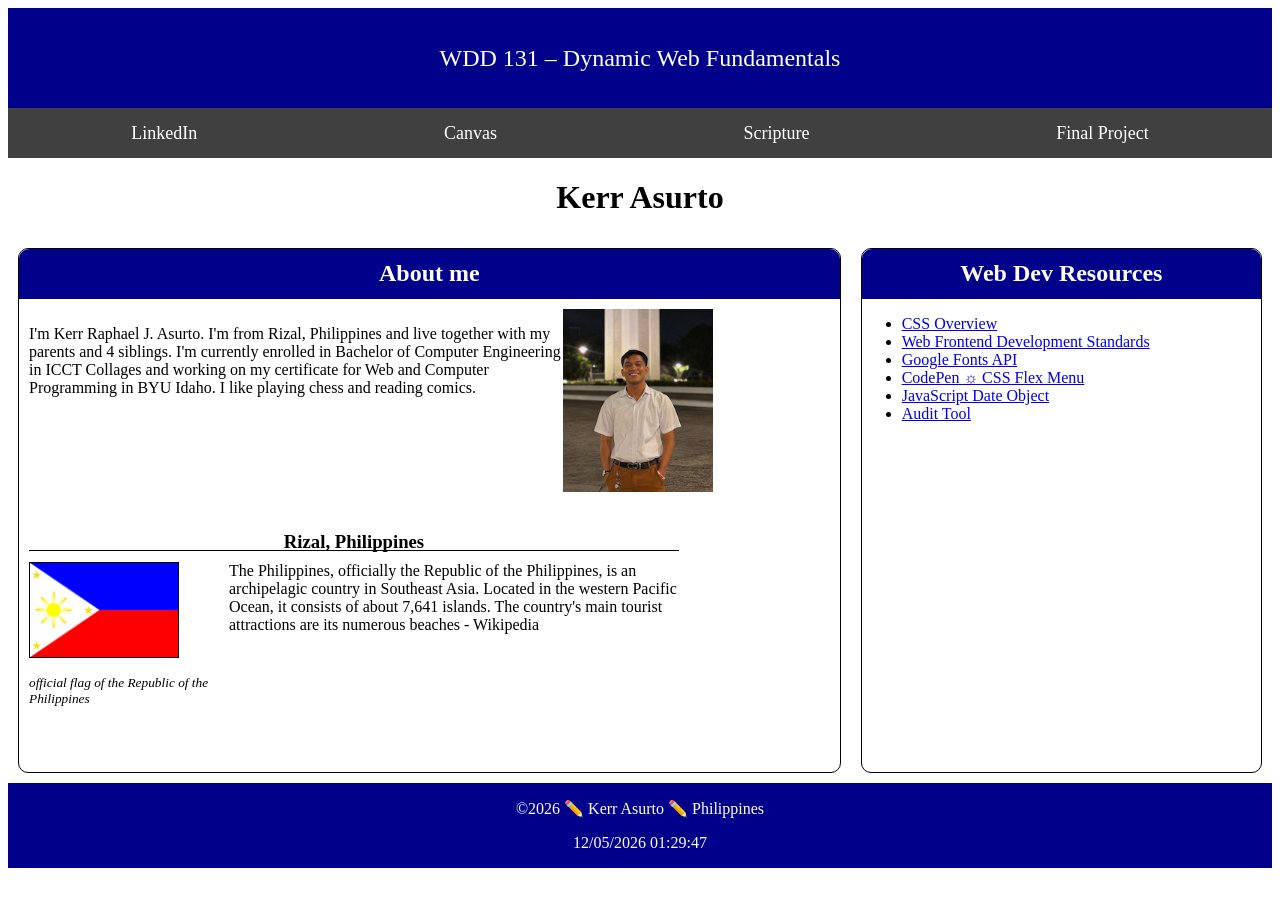
<file: index.html>
<!DOCTYPE html>
<html lang="en">

<head>
    <meta charset="UTF-8">
    <meta name="viewport" content="width=device-width, initial-scale=1.0">
    <meta name="author" content="Kerr Raphael Asurto">
    <meta name="description"
        content="WDD 131 - Dynamic Web Fundamentals - Kerr Raphael J. Asurto - Project for WDD 131">
    <title>WDD 131 - Dynamic Web Fundamentals - Kerr Asurto</title>
    <link rel="stylesheet" href="styles/base.css">
    <link rel="preconnect" href="https://fonts.googleapis.com">
    <link rel="preconnect" href="https://fonts.gstatic.com" crossorigin>
    <link
        href="https://fonts.googleapis.com/css2?family=Redaction+10:wght@400;700&family=Roboto:ital,wght@0,100..900;1,100..900&display=swap"
        rel="stylesheet">
    <script src="scripts/getdates.js" defer></script>

</head>

<body>
    <header>
        <span id="course-title">WDD 131 – Dynamic Web Fundamentals</span>
        <nav class="navigation">
            <a href="https://www.linkedin.com/in/kerr-asurto-579518396/">LinkedIn</a>
            <a href="https://byupw.instructure.com/">Canvas</a>
            <a href="https://www.churchofjesuschrist.org/study/scriptures">Scripture </a>
            <a>Final Project</a>
        </nav>
    </header>
    <main>
        <h1>Kerr Asurto</h1>
        <section class="card one">
            <h2>About me</h2>
            <div class="profile"><img src="images/profile.jpg" alt="kerr-asurto-profile">
                <p>I'm Kerr Raphael J. Asurto. I'm from Rizal, Philippines and live together with my parents and 4
                    siblings. I'm currently enrolled in Bachelor of Computer Engineering in ICCT Collages and working on
                    my certificate for Web and Computer Programming in BYU Idaho. I like playing chess and reading
                    comics.</p>
            </div>

            <div class="home">
                <h3>Rizal, Philippines</h3>
                <img src="images/philippines-flag.jpg" alt="philippines-officail-flag">
                <p>official flag of the Republic of the Philippines</p>
                <article>The Philippines, officially the Republic of the Philippines, is an archipelagic country
                    in
                    Southeast Asia. Located in the western Pacific Ocean, it consists of about 7,641 islands. The
                    country's main tourist attractions are its numerous beaches - Wikipedia</article>
            </div>


        </section>
        <section class="card two">
            <h2>Web Dev Resources</h2>
            <ul>
                <li><a href="https://developer.chrome.com/docs/devtools/css-overview/">CSS Overview</a></li>
                <li><a href="https://byui-cse.github.io/cse-ww-program/student/dev-standards.html">Web Frontend
                        Development Standards</a></li>
                <li><a href="https://fonts.google.com/">Google Fonts API</a></li>
                <li><a href="https://codepen.io/BYU-Idaho/pen/azoRxXX">CodePen ☼ CSS Flex Menu</a></li>
                <li><a href="https://codepen.io/BYU-Idaho/pen/VYZQRma">JavaScript Date Object</a></li>
                <li><a href="https://byui-cse.github.io/wdd-audits/wdd131-w01-homepage.html">Audit Tool</a></li>
            </ul>
        </section>
    </main>
    <footer>
        <p><span id="currentyear"></span> ✏️ Kerr Asurto ✏️ Philippines</p>
        <p id="lastModified"></p>
    </footer>
</body>

</html>
</file>
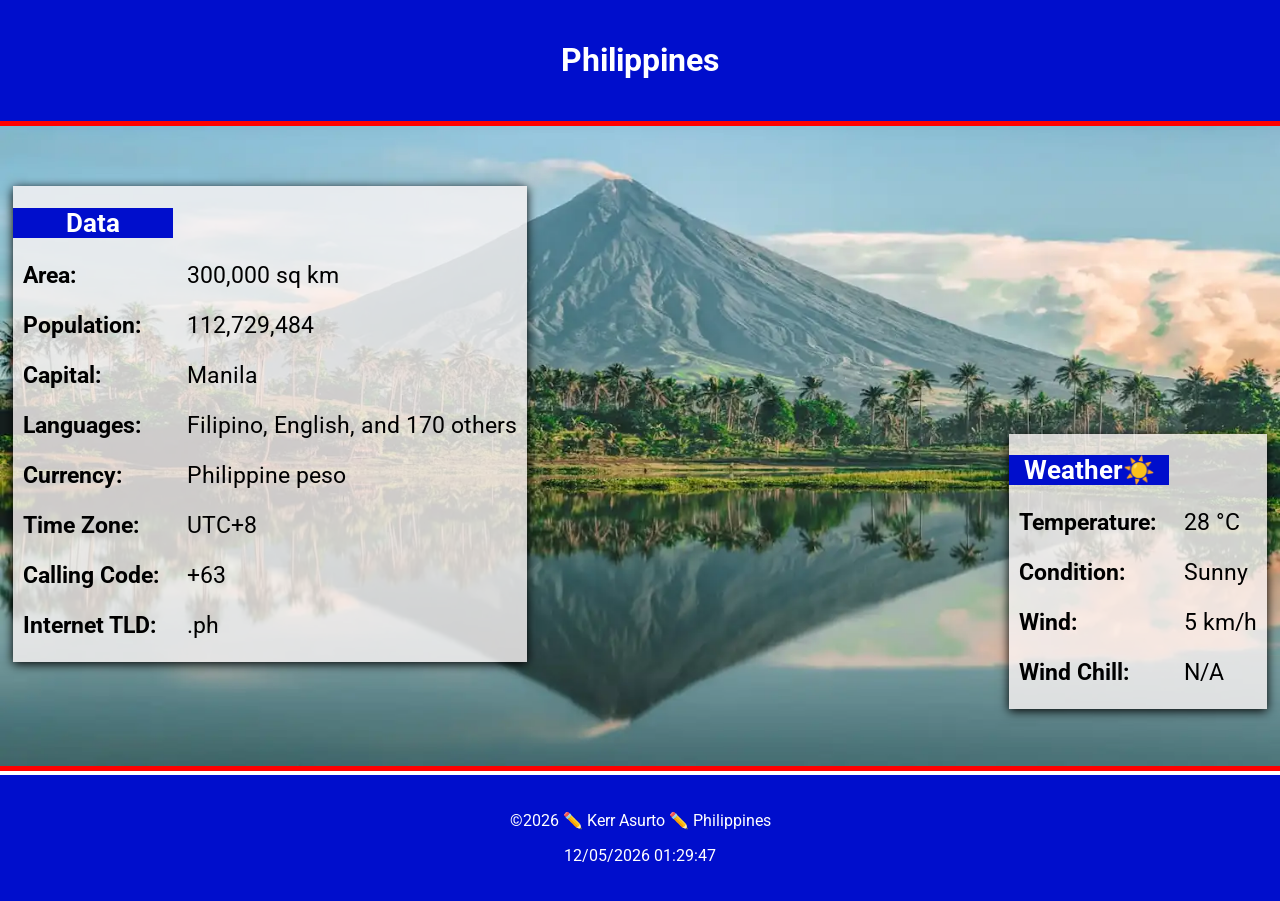
<file: place.html>
<!DOCTYPE html>
<html lang="en">

<head>
    <meta charset="UTF-8">
    <meta name="viewport" content="width=device-width, initial-scale=1.0">
    <meta name="description" content="WDD 131 - Dynamic Web Fundamentals - W03 Assignment: Country Page">
    <meta name="author" content="Kerr Raphael Asurto">
    <title>WDD 131 | Kerr Asurto</title>
    <link rel="preconnect" href="https://fonts.googleapis.com">
    <link rel="preconnect" href="https://fonts.gstatic.com" crossorigin>
    <link href="https://fonts.googleapis.com/css2?family=Roboto:wght@400;700&display=swap" rel="stylesheet">
    <link rel="stylesheet" href="styles/place-large.css" media="(min-width: 640px)">
    <link rel=" stylesheet" href="styles/place.css">
    <script src="scripts/place.js" defer></script>
</head>

<body>
    <header>
        <h1>Philippines</h1>
    </header>
    <main>
        <div class="hero">
            <picture>

                <source srcset="images/mayon-large.webp" media="(min-width:1000px )">
                <source srcset="images/mayon-medium.webp" media="(min-width:640px )">
                <img class="one" src="images/mayon-small.webp" alt="Philippines Mayon Volcano" width="500" height="750"
                    fetchpriority="high">
            </picture>
        </div>
        <section class="data">
            <h2>Data</h2>
            <div class="label">
                <p>Area:</p>
                <p>Population:</p>
                <p>Capital:</p>
                <p>Languages:</p>
                <p>Currency:</p>
                <p>Time Zone:</p>
                <p>Calling Code:</p>
                <p>Internet TLD:</p>

            </div>
            <div class="values">
                <p> 300,000 sq km</p>
                <p> 112,729,484</p>
                <p> Manila</p>
                <p> Filipino, English, and 170 others</p>
                <p> Philippine peso</p>
                <p> UTC+8</p>
                <p> +63</p>
                <p> .ph</p>
            </div>

        </section>
        <section class="weather">
            <h2>Weather</h2>
            <img src="images/weather-sunny.svg" alt="sunny-weather-icon">
            <div class="label">
                <p>Temperature:</p>
                <p>Condition:</p>
                <p>Wind:</p>
                <p>Wind Chill:</p>
            </div>
            <div class="values">
                <p> 28 °C</p>
                <p> Sunny</p>
                <p> 5 km/h</p>
                <p id="windChill"></p>
            </div>




        </section>

    </main>
    <footer>
        <p><span id="currentyear"></span> ✏️ Kerr Asurto ✏️ Philippines</p>
        <p id="lastModified"></p>
    </footer>
</body>

</html>
</file>
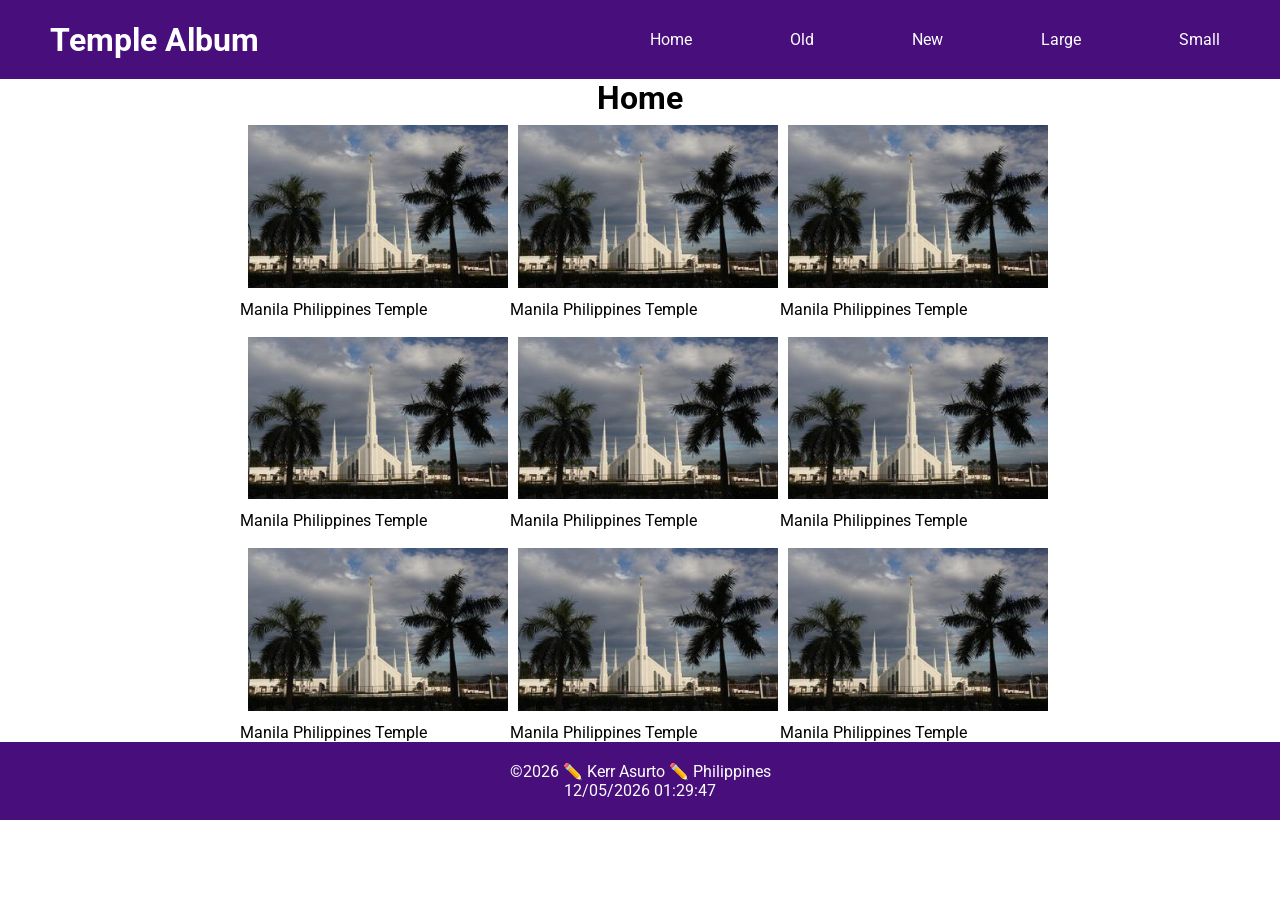
<file: temple.html>
<!DOCTYPE html>
<html lang="en">

<head>
    <meta charset="UTF-8">
    <meta name="viewport" content="width=device-width, initial-scale=1.0">
    <meta name="description"
        content="W02 Assignment: Picture Album, Learn how to apply css design media-query for mobile and web view and java script click functions">
    <meta name="name" content="Kerr Raphael Asurto">
    <title>WDD 131 | W02 Assignment: Picture Album | Kerr Asurto</title>
    <link rel="stylesheet" href="styles/temple.css">
    <link rel="stylesheet" href="styles/temple-large.css">
    <script src="scripts/temple.js" defer></script>
    <link rel="preconnect" href="https://fonts.googleapis.com">
    <link rel="preconnect" href="https://fonts.gstatic.com" crossorigin>
    <link
        href="https://fonts.googleapis.com/css2?family=Redaction+10:wght@400;700&family=Roboto:ital,wght@0,100..900;1,100..900&display=swap"
        rel="stylesheet">
</head>

<body>

    <header>
        <h1>Temple Album</h1>
        <button type="button" id="menu" aria-label="Open Menu"></button>
        <nav class="navigation">
            <a href="">Home</a>
            <a href="">Old</a>
            <a href="">New</a>
            <a href="">Large</a>
            <a href="">Small</a>
        </nav>
    </header>
    <main>
        <h1>Home</h1>
        <div class="images">
            <figure><img src="images/manila-temple.jpg" alt="Manila Philippines Temple">
                <figcaption>Manila Philippines Temple</figcaption>
            </figure>
            <!-- 2 -->
            <figure>
                <img src="images/manila-temple.jpg" alt="Manila Philippines Temple">
                <figcaption>Manila Philippines Temple</figcaption>
            </figure>
            <!-- 3 -->
            <figure>
                <img src="images/manila-temple.jpg" alt="Manila Philippines Temple">
                <figcaption>Manila Philippines Temple</figcaption>
            </figure>
            <!-- 4 -->
            <figure>
                <img src="images/manila-temple.jpg" alt="Manila Philippines Temple">
                <figcaption>Manila Philippines Temple</figcaption>
            </figure>
            <!-- 5 -->
            <figure>
                <img src="images/manila-temple.jpg" alt="Manila Philippines Temple">
                <figcaption>Manila Philippines Temple</figcaption>
            </figure>
            <!-- 6 -->
            <figure>
                <img src="images/manila-temple.jpg" alt="Manila Philippines Temple">
                <figcaption>Manila Philippines Temple</figcaption>
            </figure>
            <!-- 7 -->
            <figure>
                <img src="images/manila-temple.jpg" alt="Manila Philippines Temple">
                <figcaption>Manila Philippines Temple</figcaption>
            </figure>
            <!-- 8 -->
            <figure>
                <img src="images/manila-temple.jpg" alt="Manila Philippines Temple">
                <figcaption>Manila Philippines Temple</figcaption>
            </figure>
            <!-- 9 -->
            <figure>
                <img src="images/manila-temple.jpg" alt="Manila Philippines Temple">
                <figcaption>Manila Philippines Temple</figcaption>
            </figure>
        </div>

    </main>
    <footer>
        <p><span id="currentyear"></span> ✏️ Kerr Asurto ✏️ Philippines</p>
        <p id="lastModified"></p>
    </footer>
</body>

</html>
</file>
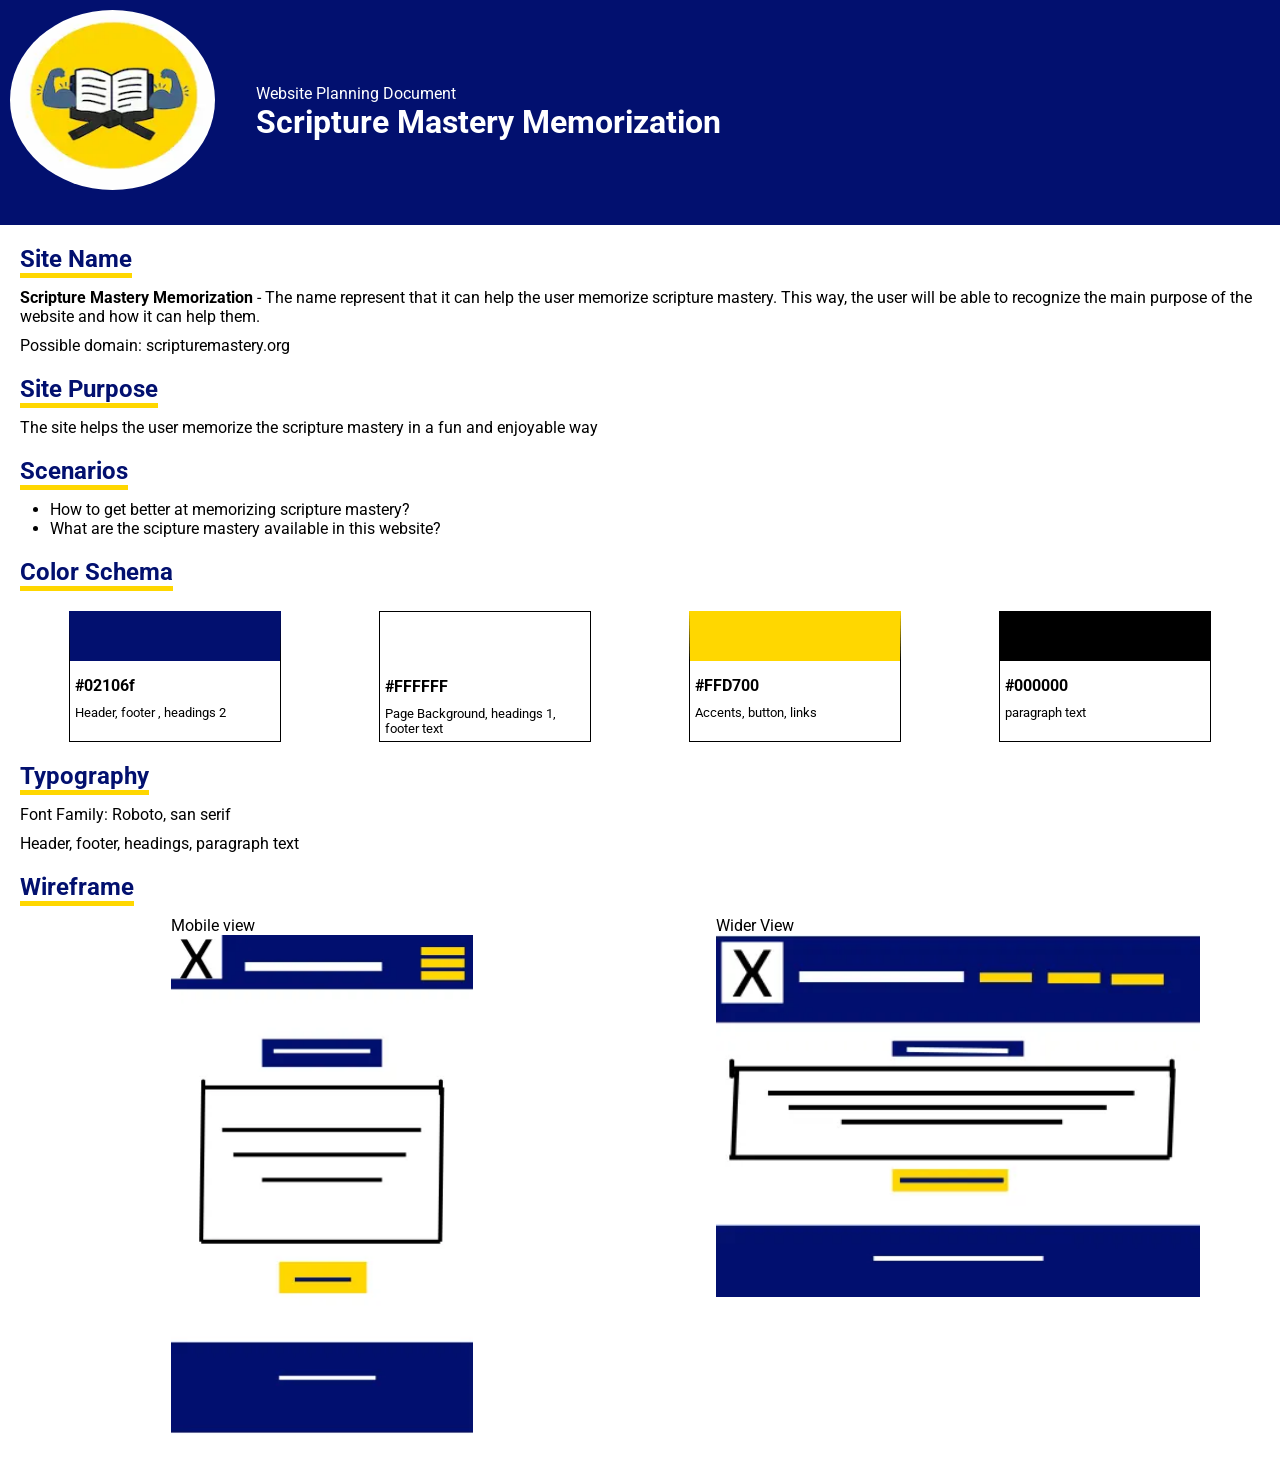
<file: project/siteplan.html>
<!DOCTYPE html>
<html lang="en">

<head>
    <meta charset="UTF-8">
    <meta name="viewport" content="width=device-width, initial-scale=1.0">
    <meta name="description"
        content="W05 Project: Website Planning Document | The website plan serves as a blueprint for designing and developing your project.">
    <meta name="author" content="Kerr Raphael J. Asurto">
    <title>Scripture Mastery Memorization</title>
    <link rel="preconnect" href="https://fonts.googleapis.com">
    <link rel="preconnect" href="https://fonts.gstatic.com" crossorigin>
    <link href="https://fonts.googleapis.com/css2?family=Roboto:wght@400;700&display=swap" rel="stylesheet">
    <link rel="stylesheet" href="styles/siteplan.css">
</head>

<body>
    <header>
        <img src="images/scripture-mastery-logo.webp" alt="Site Logo">
        <div class="head">
            <p>Website Planning Document</p>
            <h1>Scripture Mastery Memorization</h1>
        </div>

    </header>

    <main>
        <section>
            <h2>Site Name</h2>
            <p><strong>Scripture Mastery Memorization</strong> - The name represent that it can help the user memorize
                scripture
                mastery. This way, the
                user
                will be able to recognize the main purpose of the website and how it can help them.</p>
            <p>Possible domain: scripturemastery.org</p>
        </section>
        <section>
            <h2>Site Purpose</h2>
            <p>The site helps the user memorize the scripture mastery in a fun and enjoyable way</p>


        </section>

        <section>
            <h2>Scenarios</h2>
            <ul>
                <li>How to get better at memorizing scripture mastery?</li>
                <li>What are the scipture mastery available in this website?</li>
            </ul>
        </section>

        <section>
            <h2>Color Schema</h2>
            <div class="color">
                <div class="one">

                    <p class="code">#02106f</p>
                    <p class="text">Header, footer , headings 2</p>
                </div>
                <div class="two">

                    <p class="code">#FFFFFF</p>
                    <p class="text">Page Background, headings 1, footer text</p>
                </div>
                <div class="three">

                    <p class="code">#FFD700</p>
                    <p class="text">Accents, button, links</p>
                </div>
                <div class="four">

                    <p class="code">#000000</p>
                    <p class="text">paragraph text</p>
                </div>
            </div>

        </section>
        <section>
            <h2>Typography</h2>
            <p>Font Family: Roboto, san serif
            <p>Header, footer, headings, paragraph text</p>

        </section>

        <section>
            <h2>Wireframe</h2>
            <div class="wireframe">
                <figure class="mobile"><img src="images/wireframe-mobile.webp" alt="Mobile view">
                    <figcaption>Mobile view</figcaption>
                </figure>
                <figure class="wide"><img src="images/wireframe-wide.webp" alt="Wider view">
                    <figcaption>Wider View</figcaption>
                </figure>
            </div>


        </section>

    </main>



</body>

</html>
</file>
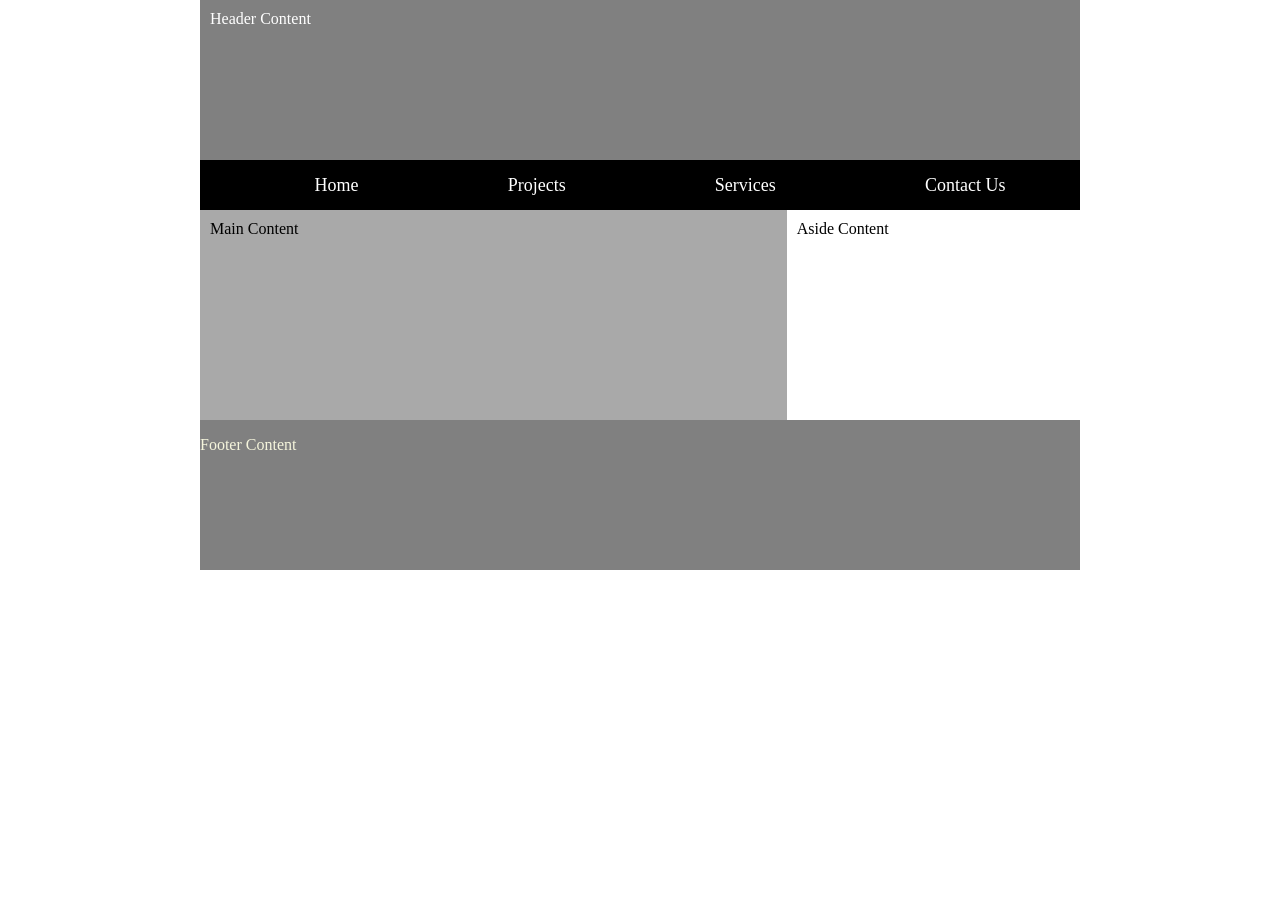
<file: week01/basic-layout.html>
<!DOCTYPE html>
<html lang="en">

<head>
    <meta charset="UTF-8">
    <meta name="viewport" content="width=device-width, initial-scale=1.0">
    <title>WDD 131 | Kerr Asurto</title>
    <link rel="stylesheet" href="styles/layout.css">
</head>

<body>
    <header>
        <p>Header Content</p>
        <nav>
            <ul class="navigation">
                <li><a href="">Home</a></li>
                <li><a href="">Projects</a></li>
                <li><a href="">Services</a></li>
                <li><a href="">Contact Us</a></li>
            </ul>
        </nav>
    </header>
    <main>Main Content</main>
    <aside>Aside Content</aside>
    <footer>
        <p>Footer Content</p>
    </footer>

</body>

</html>
</file>
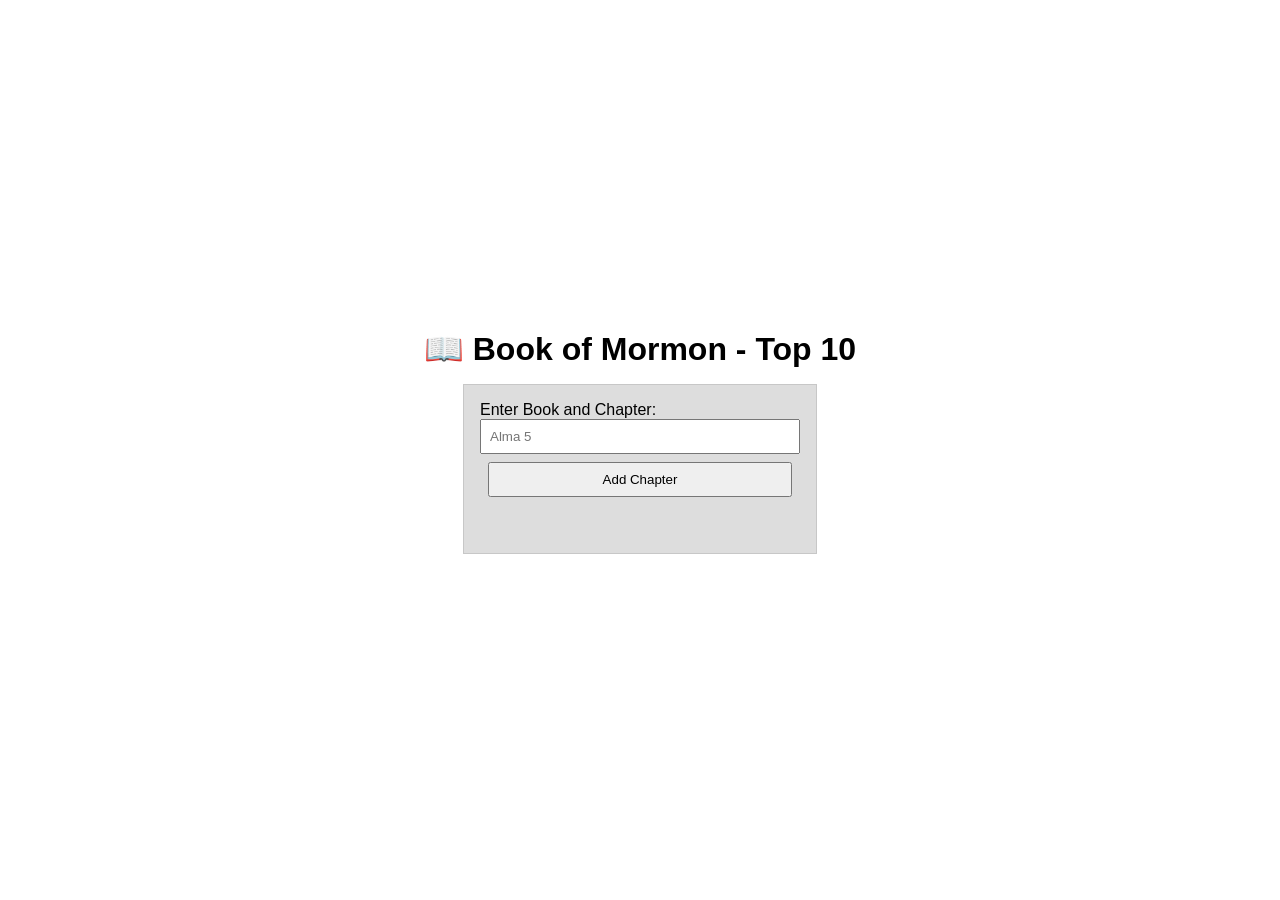
<file: week02/bom.html>
<!DOCTYPE html>
<html lang="en">

<head>
    <meta charset="UTF-8">
    <meta name="viewport" content="width=device-width, initial-scale=1.0">
    <title>W02 Learning Activity: Document Object Model</title>
    <link rel="stylesheet" href="styles/bom.css">
    <script src="scripts/bom.js" defer></script>
</head>

<body>
    <h1>📖 Book of Mormon - Top 10</h1>
    <main>
        <label for="favchap">Enter Book and Chapter: </label>
        <input type="text" id="favchap" placeholder="Alma 5">
        <button type="submit">Add Chapter</button>
        <ul id="list"></ul>
    </main>

</body>

</html>
</file>
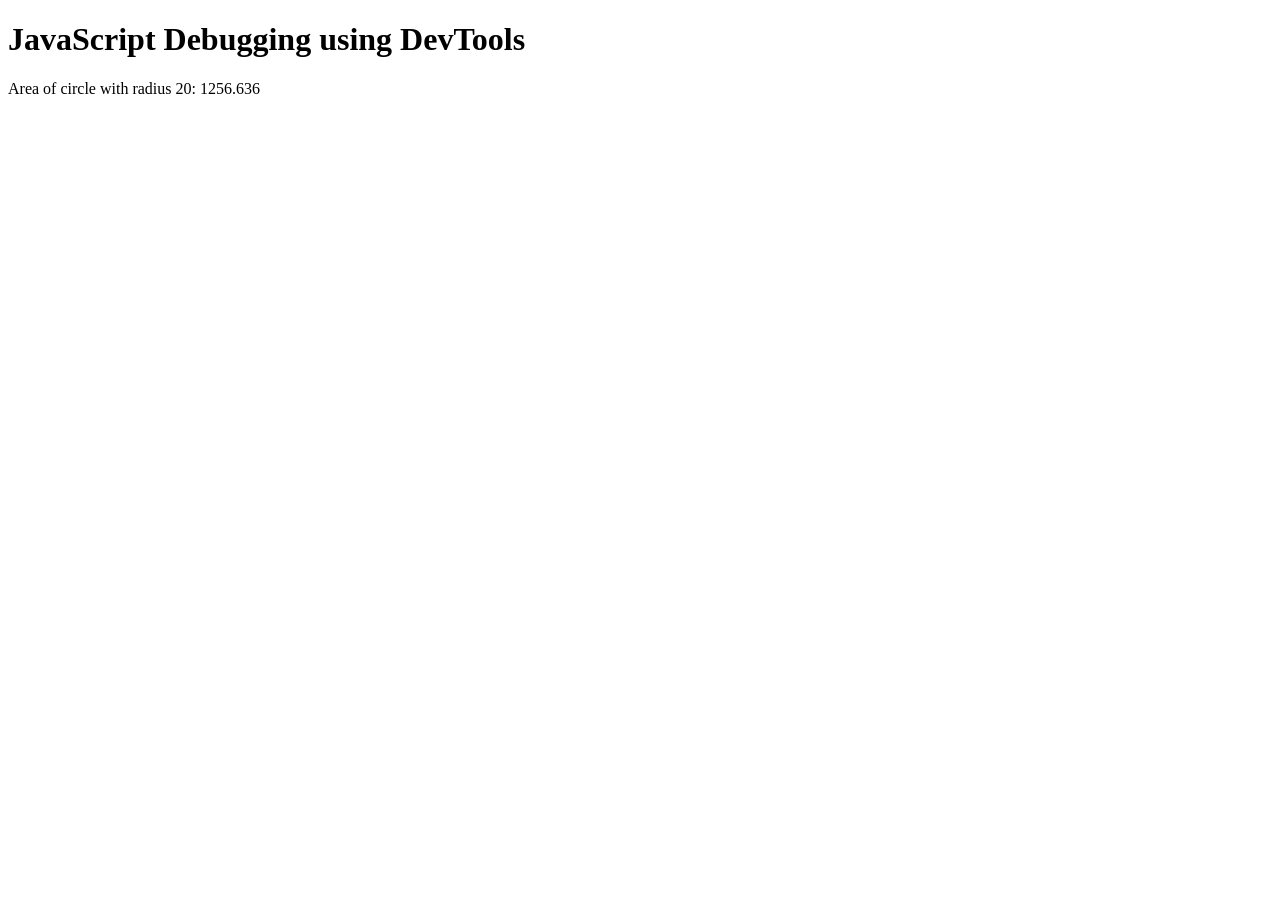
<file: week02/debugging.html>
<!DOCTYPE html>
<html lang="en">

<head>
    <meta charset="UTF-8">
    <meta name="viewport" content="width=device-width, initial-scale=1.0">
    <title>Document</title>
    <script src="scripts/debugging.js" defer></script>
</head>

<body>
    <h1>JavaScript Debugging using DevTools</h1>
    <p>Area of circle with radius <span id="radius"></span>: <span id="area"></span></p>

</body>

</html>
</file>
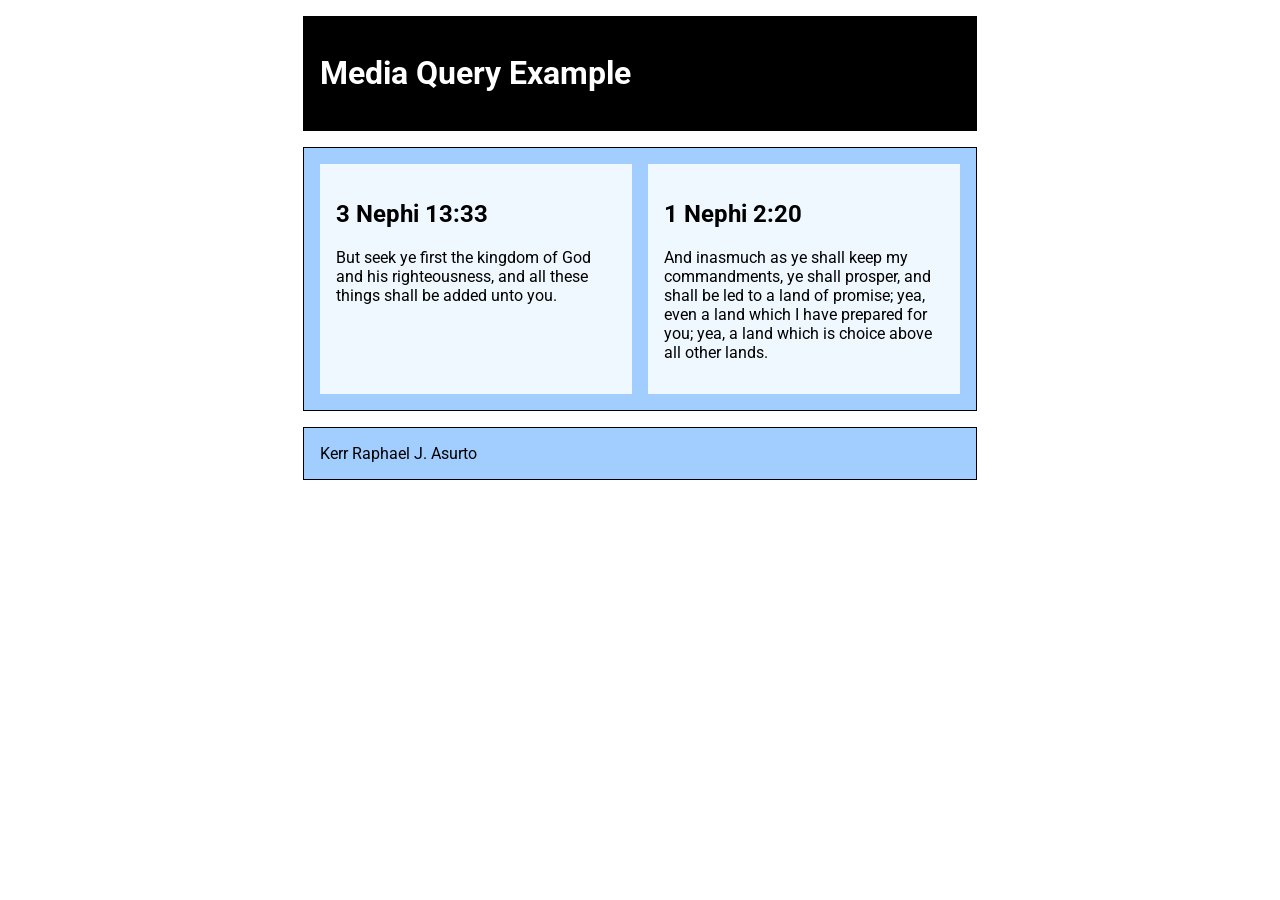
<file: week02/media-query.html>
<!DOCTYPE html>
<html lang="en">

<head>
    <meta charset="UTF-8">
    <meta name="viewport" content="width=device-width, initial-scale=1.0">
    <title>WDD 131 - Media Query Example</title>
    <meta name="description" content="Learning activity for CSS Media Queries">
    <meta name="author" content="Kerr Raphael J. Asurto">
    <link rel="preconnect" href="https://fonts.googleapis.com">
    <link rel="preconnect" href="https://fonts.gstatic.com" crossorigin>
    <link
        href="https://fonts.googleapis.com/css2?family=Redaction+10:wght@400;700&family=Roboto:ital,wght@0,100..900;1,100..900&display=swap"
        rel="stylesheet">
    <link rel="stylesheet" href="styles/media-query.css">
    <link rel="stylesheet" href="styles/media-query-large.css">
</head>

<body>
    <header>
        <h1>Media Query Example</h1>
    </header>
    <main>
        <section>
            <h2>3 Nephi 13:33</h2>
            <p>But seek ye first the kingdom of God and his righteousness, and all these things shall be added unto you.
            </p>
        </section>
        <section>
            <h2>1 Nephi 2:20</h2>
            <p>And inasmuch as ye shall keep my commandments, ye shall prosper, and shall be led to a land of promise;
                yea, even a land which I have prepared for you; yea, a land which is choice above all other lands.</p>
        </section>
    </main>
    <footer>Kerr Raphael J. Asurto</footer>
</body>

</html>
</file>
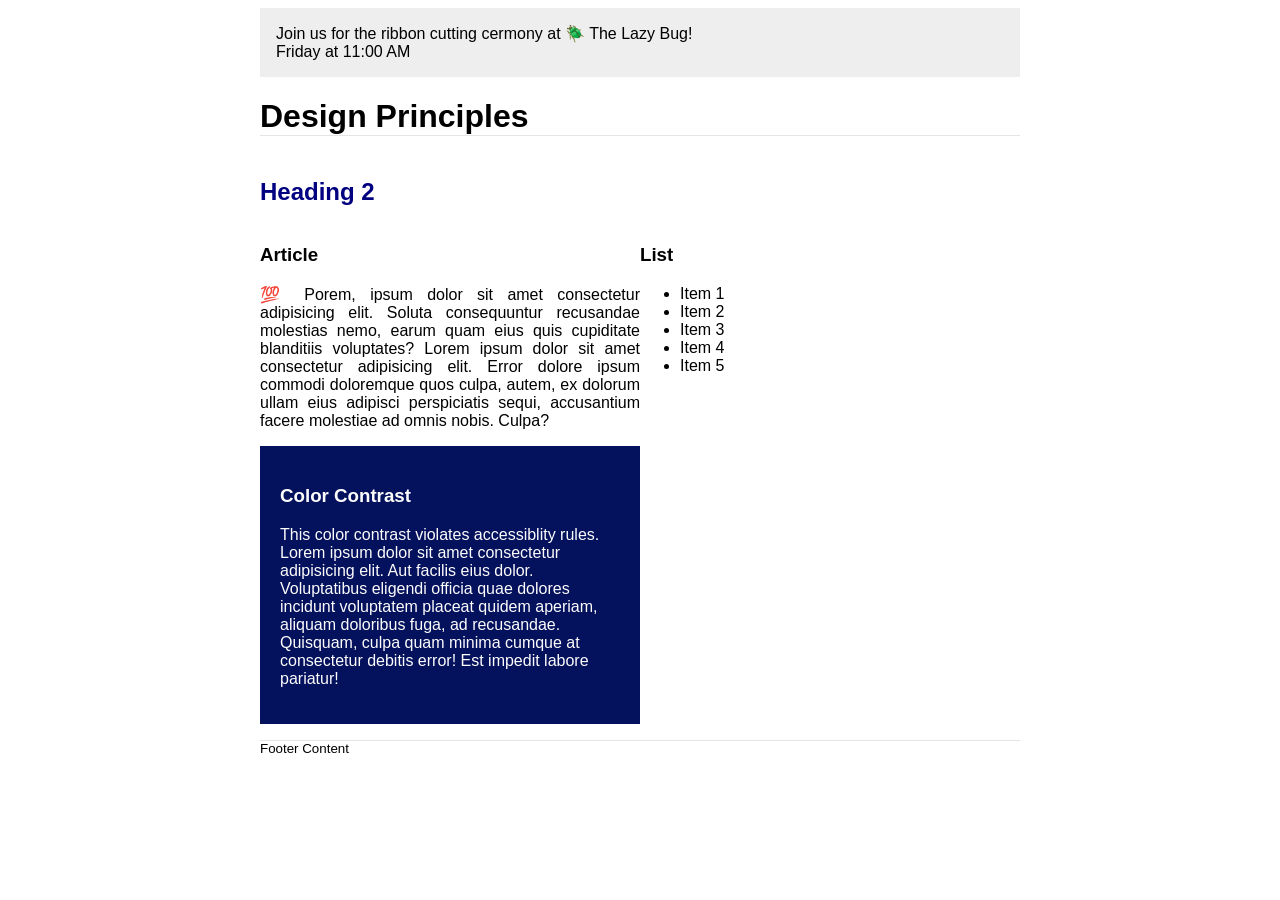
<file: week03/design.html>
<!DOCTYPE html>
<html lang="en">

<head>
    <meta charset="UTF-8">
    <meta name="viewport" content="width=device-width, initial-scale=1.0">
    <title>WDD 131 | Kerr Asurto</title>
    <link rel="stylesheet" href="styles/design.css">
</head>

<body>
    <header>
        <div class="banner">Join us for the ribbon cutting cermony at 🪲 The Lazy
            Bug!<br>Friday at 11:00 AM</div>
        <h1>Design Principles</h1>
    </header>
    <main>
        <h2>Heading 2</h2>
        <section>
            <h3>Article</h3>
            <article>
                <p>💯 Porem, ipsum dolor sit amet consectetur adipisicing elit. Soluta consequuntur recusandae molestias
                    nemo, earum quam eius quis cupiditate blanditiis voluptates? Lorem ipsum dolor sit amet consectetur
                    adipisicing elit. Error dolore ipsum commodi doloremque quos culpa, autem, ex dolorum ullam eius
                    adipisci perspiciatis sequi, accusantium facere molestiae ad omnis nobis. Culpa?</p>
            </article>
        </section>
        <section>
            <h3>List</h3>
            <ul>
                <li>Item 1</li>
                <li>Item 2</li>
                <li>Item 3</li>
                <li>Item 4</li>
                <li>Item 5</li>
            </ul>
        </section>
        <div class="callout">
            <h3>Color Contrast</h3>
            <p>This color contrast violates accessiblity rules. Lorem ipsum dolor sit amet consectetur adipisicing elit.
                Aut facilis eius dolor. Voluptatibus eligendi officia quae dolores incidunt voluptatem placeat quidem
                aperiam, aliquam doloribus fuga, ad recusandae. Quisquam, culpa quam minima cumque at consectetur
                debitis error! Est impedit labore pariatur!</p>
        </div>
    </main>
    <footer>
        Footer Content
    </footer>
</body>

</html>
</file>
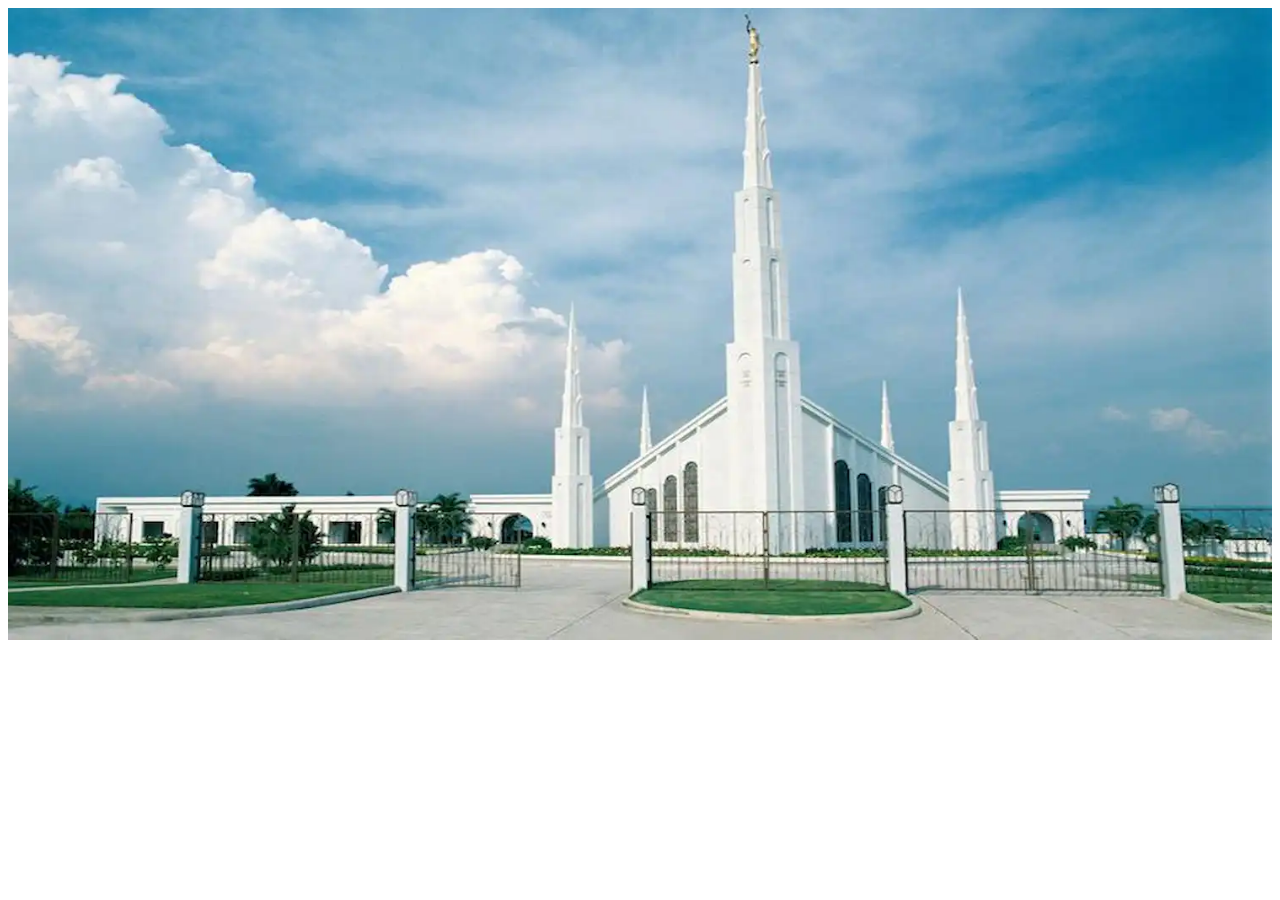
<file: week03/responsive-images.html>
<!DOCTYPE html>
<html lang="en">

<head>
    <meta charset="UTF-8">
    <meta name="viewport" content="width=device-width, initial-scale=1.0">
    <title>Document</title>
    <link rel="stylesheet" href="styles/responsive-images.css">
</head>

<body>
    <main>
        <div class="hero">
            <picture>
                <source srcset="images/hero-large.webp" media="(min-width: 1000px)">
                <source srcset="images/hero-medium.webp" media="(min-width: 500px)">
                <img src="images/hero-small.webp" alt="Manila Philippines Temple" width="500" height="250">
            </picture>
        </div>
    </main>
</body>

</html>
</file>
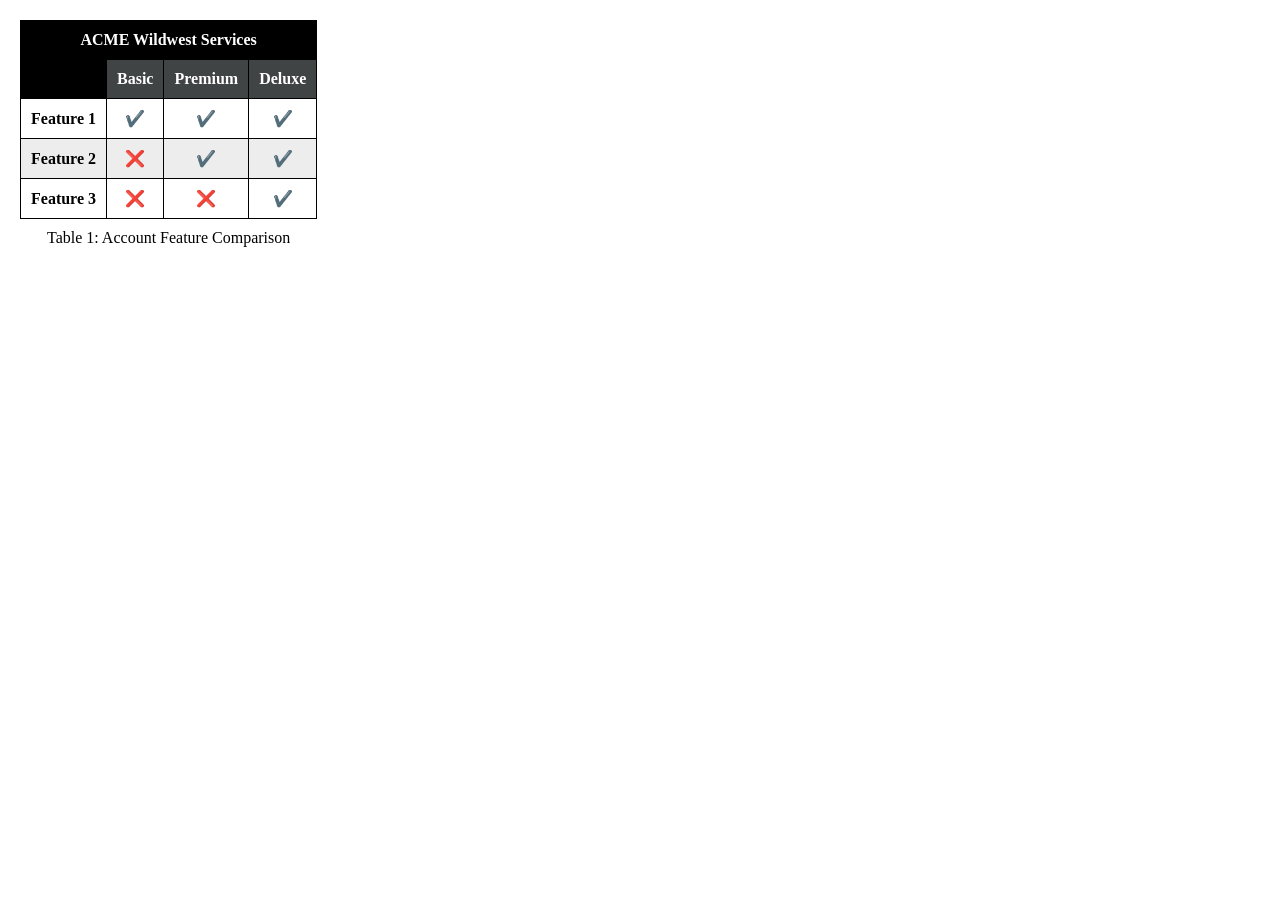
<file: Week04/html-table.html>
<!DOCTYPE html>
<html lang="en">

<head>
    <meta charset="UTF-8">
    <meta name="viewport" content="width=device-width, initial-scale=1.0">
    <title>week 4 lesson activity</title>
    <link rel="stylesheet" href="styles/html-table.css">
</head>

<body>
    <table>
        <caption>Table 1: Account Feature Comparison</caption>
        <thead>
            <tr>
                <th colspan="4" scope="colgroup">ACME Wildwest Services</th>
            </tr>
            <tr>
                <th></th>
                <th scope="col">Basic</th>
                <th scope="col">Premium</th>
                <th scope="col">Deluxe</th>
            </tr>
        </thead>
        <tbody>
            <tr>
                <th scope="rowgroup">Feature 1</th>
                <td>✔️</td>
                <td>✔️</td>
                <td>✔️</td>
            </tr>
            <tr>
                <th scope="rowgroup">Feature 2</th>
                <td>❌</td>
                <td>✔️</td>
                <td>✔️</td>
            </tr>
            <tr>
                <th scope="rowgroup"> Feature 3</th>
                <td>❌</td>
                <td>❌</td>
                <td>✔️</td>
            </tr>
        </tbody>
    </table>
</body>

</html>
</file>
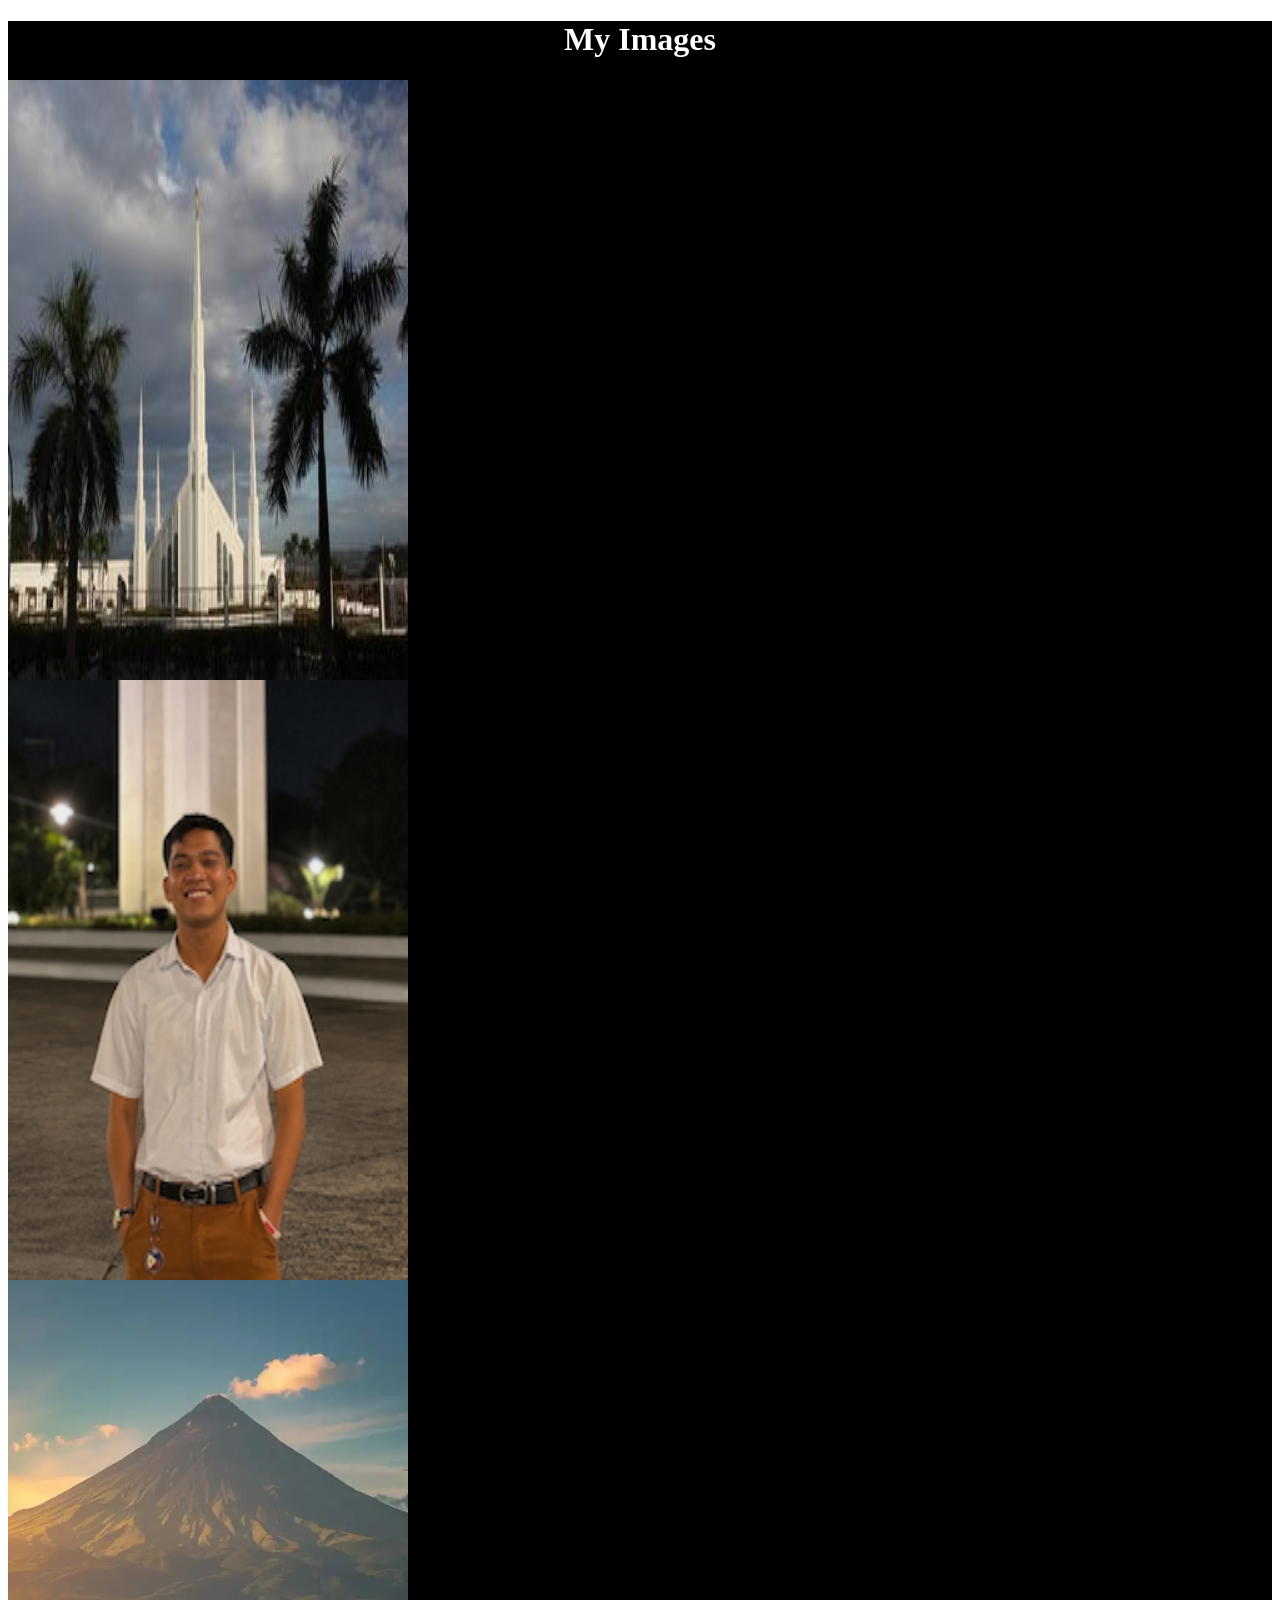
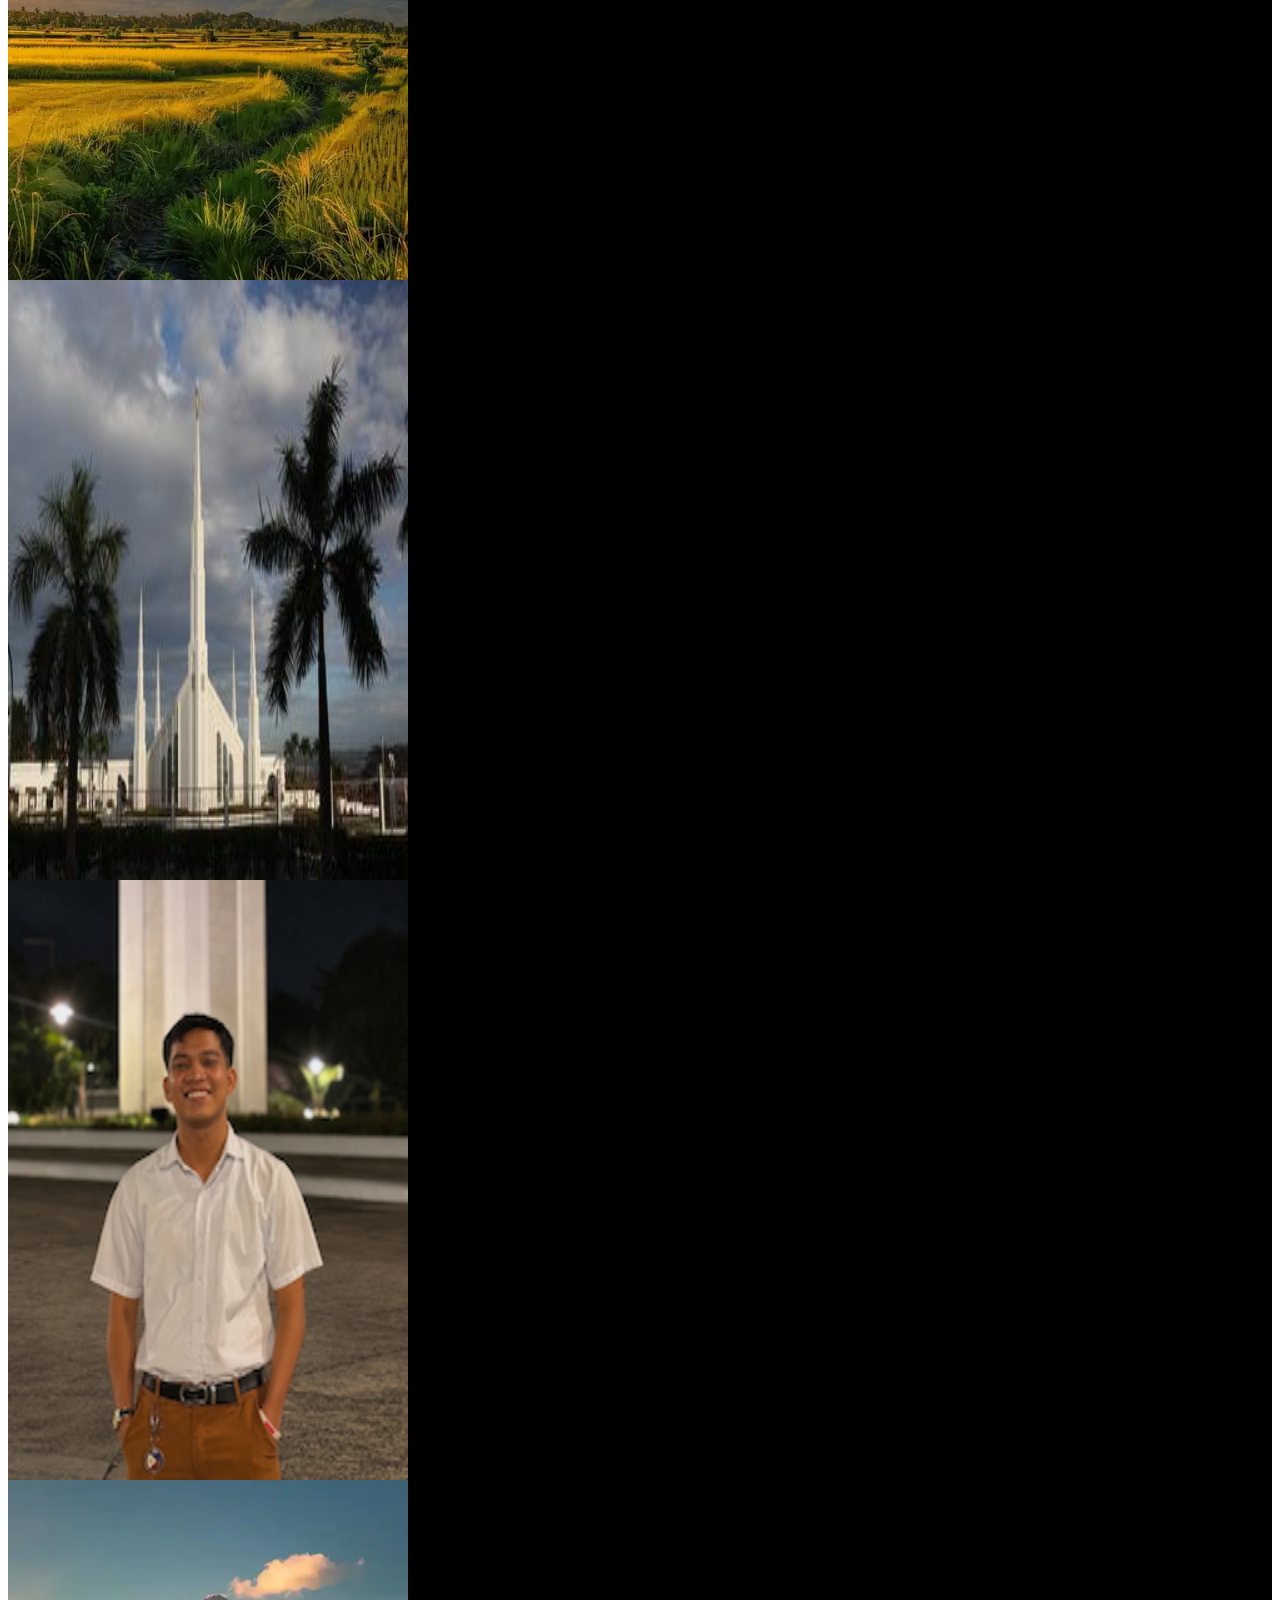
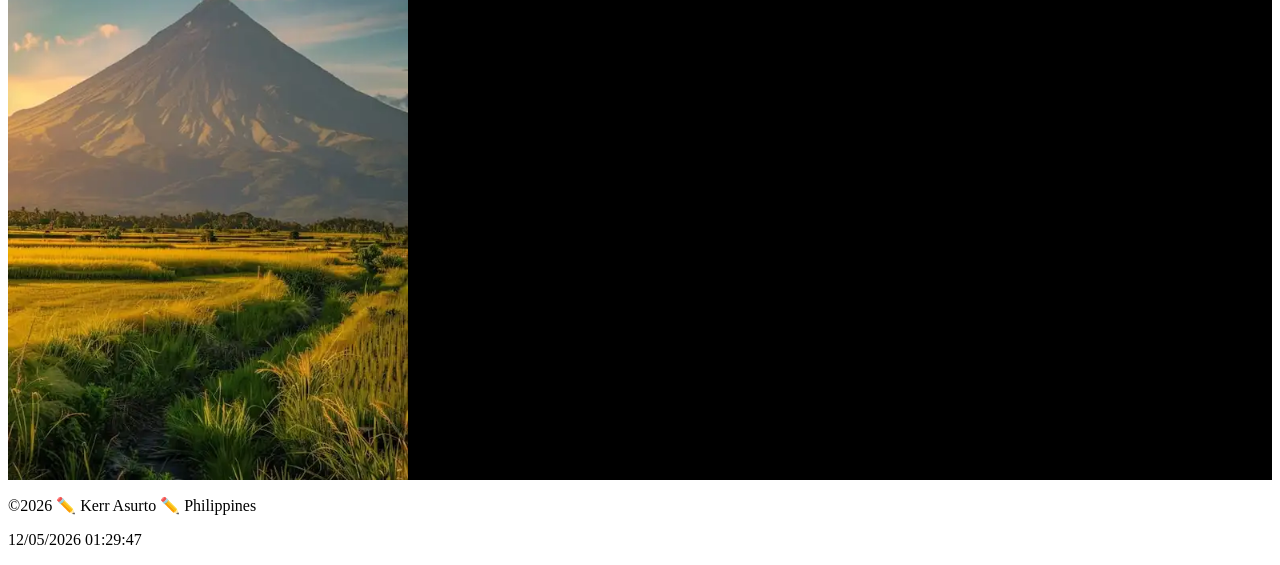
<file: Week04/lazyload.html>
<!DOCTYPE html>
<html lang="en">

<head>
    <meta charset="UTF-8">
    <meta name="viewport" content="width=device-width, initial-scale=1.0">
    <title>W04 Learning Activity: Lazyloading Images | Kerr Asurto</title>
    <link rel="stylesheet" href="styles/lazyload.css">
    <script src="scripts/lazyload.js" defer></script>
</head>

<body>
    <main>
        <h1>My Images</h1>
        <div class="hero">
            <img class="one" src="../images/manila-temple.jpg" alt="Manila Philippines Temple" width="400" height="600"
                loading="lazy">
            <img class="two" src="../images/profile.jpg" alt="Kerr Asurto profile" width="400" height="600"
                loading="lazy">
            <img class="three" src="../images/mayon-small.webp" alt="Mayon Volcano" width="400" height="600"
                loading="lazy">
            <img class="four" src="../images/manila-temple.jpg" alt="Manila Philippines Temple" width="400" height="600"
                loading="lazy">
            <img class="five" src="../images/profile.jpg" alt="Kerr Asurto profile" width="400" height="600"
                loading="lazy">
            <img class="six" src="../images/mayon-small.webp" alt="Mayon Volcano" width="400" height="600"
                loading="lazy">
        </div>
    </main>
    <footer>
        <p><span id="currentyear"></span> ✏️ Kerr Asurto ✏️ Philippines</p>
        <p id="lastModified"></p>
    </footer>
</body>

</html>
</file>
<file: styles/base.css>
* {
    font-family: "Redaction 10", serif;
    box-sizing: border-box;

}

header {
    text-align: center;

}

header span {
    display: block;
    background-color: darkblue;
    color: white;
    height: 100px;
    font-size: x-large;
    align-content: center;

}

.navigation {
    display: flex;
    flex-direction: row;
    justify-content: space-around;
    background-color: rgb(65, 64, 64);
    height: 50px;


}

.navigation a:hover {
    background-color: lightgrey;
}

.navigation a {
    text-decoration: none;
    color: white;
    align-content: center;
    font-size: large;

}

main {
    display: grid;
    grid-template-columns: 1fr 1fr 1fr;
    grid-template-rows: 1fr;
}

.card {
    border: 1px solid black;
    margin: 10px;
    border-radius: 10px;
}

.card h2 {
    background-color: darkblue;
    color: white;
    text-align: center;
    margin: 0;
    border-top-right-radius: 10px;
    border-top-left-radius: 10px;
    align-content: center;
    height: 50px;
}


.one {
    grid-column: 1/3;
}

.two {
    grid-column: 3/4;
}



main h1 {
    justify-self: center;
    grid-column: 1/4;
}

footer {
    display: block;
    background-color: darkblue;
    color: white;
    text-align: center;
    align-content: center;
    height: auto;
}



.profile {
    display: grid;
    grid-template-columns: 1fr 1fr 1fr;
    grid-template-rows: 1fr;
    padding: 10px;
}

.profile img {
    grid-column: 3/3;
    grid-row: 1/2;
    width: 150px;
    height: auto;
}

.profile p {
    grid-column: 1/3;
    grid-row: 1/2;
    margin-right: 1px;
}

.home {
    display: grid;
    grid-template-columns: 200px 450px;
    grid-template-rows: 50px 100px 50px;
    margin-bottom: 50px;
    padding: 10px;
}

.home h3 {
    grid-column: 1/3;
    grid-row: 1/1;
    border-bottom: 1px solid black;
    height: 20px;
    text-align: center;
}

.home p {
    grid-column: 1/2;
    grid-row: 3/3;
    font-size: smaller;
    font-style: italic;
}

.home img {
    width: 150px;
    grid-column: 1/2;
    border: .5px solid black;
}

.home article {
    grid-column: 2/3;
    grid-row: 2/4;

}
</file>
<file: styles/place-large.css>
@media screen and (min-width:640px) {

    :root {
        --bg-color-primary: rgb(0, 14, 204);
        --bg-color-secondary: yellow;
        --bg-color-tertiary: rgb(255, 0, 0);
        --text-color-primary: white;
        --text-color-secondary: black;
        --h2-font-size: 2vw;
        --p-font-size: 1.8vw;
    }

    main {
        position: relative;
    }

    .data {
        background-color: rgb(252, 245, 245, .8);
        position: absolute;
        top: 10%;
        left: 1%;
        width: auto;


    }

    .data h2,
    .weather h2 {
        background-color: var(--bg-color-primary);
        color: var(--text-color-primary);
        width: 10rem;
        margin-bottom: 0;
        font-size: var(--h2-font-size);


    }


    .label p,
    .values p {
        width: max-content;
        padding: 0 10px;
        font-size: var(--p-font-size);


    }

    .label p {
        color: rgb(0, 0, 0);
        justify-self: right;
    }

    .values p {
        color: rgb(0, 0, 0);
        justify-self: left;
    }


    .weather {
        background-color: rgb(252, 245, 245, .8);
        position: absolute;
        width: max-content;
        bottom: 10%;
        right: 1%;

    }


    .weather h2::after {
        content: '☀️';

    }

    .weather img {
        display: none;
    }

    .data,
    .weather {
        display: grid;
        grid-template-columns: 1fr 1fr;
        width: min-content;
        box-shadow: 0px 2px 10px;

    }


}
</file>
<file: styles/place.css>
* {
    font-family: 'Roboto', sans-serif;
}

:root {
    --bg-color-primary: rgb(0, 14, 204);
    --bg-color-secondary: yellow;
    --bg-color-tertiary: rgb(255, 0, 0);
    --text-color-primary: white;
    --text-color-secondary: black;
}

body {
    margin: 0;
}

.hero img {
    width: 100%;
    height: auto;
    border-bottom: 5px solid var(--bg-color-tertiary);
    border-top: 5px solid var(--bg-color-tertiary);

}

h2 {
    text-align: center;
    align-content: center;
}


header,
footer {
    display: block;
    background-color: var(--bg-color-primary);
    color: white;
    text-align: center;
    align-content: center;
    height: auto;
    padding: 20px 0;

}

section {
    display: flex;
    flex-direction: column;
}

section img {

    background-color: rgb(255, 255, 255);
    width: 5em;
    height: auto;
    margin: 0 auto;


}

section p {
    text-align: center;
}


.data,
.weather {
    display: grid;
    grid-template-columns: 1fr 1fr;
    row-gap: .1em;
    column-gap: .5em;
    margin: 0 auto;
    padding: 0;
}

.data h2,
.weather h2,
.weather img {
    grid-column: 1/3;
}

.label p {
    grid-column: 1/1;
    text-align: right;
    font-weight: bold;
}

.values p {
    grid-column: 2/2;
    text-align: left;
}
</file>
<file: styles/temple.css>
* {
    box-sizing: border-box;
    margin: 0;
    padding: 0;
}

:root {
    --background-color: rgb(71, 14, 124);
}

body {
    font-family: 'Roboto', sans-serif;
}

header {
    background-color: var(--background-color);
    padding: 20px 50px;
    align-items: center;
    height: auto;
}

header h1 {
    color: white;
}

#menu {
    font-size: 1.5rem;
    border: 0;
    background: none;
    color: white;
    position: absolute;
    top: 1rem;
    right: 1rem;
}

#menu::before {
    content: "☰";
}

#menu.open::before {
    content: "❌";
}


nav {
    display: flex;
    flex-direction: column;
    justify-content: space-around;


}

nav a {
    display: none;
    text-decoration: none;
    color: white;
    padding: 1rem;
    text-align: center;
}

nav a:hover {
    background-color: lightslategray;
}

.open a {
    display: block;
}


main {
    display: flex;
    flex-direction: column;
    max-width: 800px;
    margin: 0 auto;
}

main h1 {
    text-align: center;
}



.images {

    display: grid;
    grid-template-columns: 1fr;
    place-items: center;
}

figure img {
    width: 100%;
    margin: .5rem;
}



footer {
    display: block;
    background-color: var(--background-color);
    color: white;
    text-align: center;
    align-content: center;
    height: auto;
    padding: 20px 0;
}
</file>
<file: styles/temple-large.css>
@media screen and (min-width:37.5rem) {
    header {
        display: grid;
        grid-template-columns: 1fr 1fr;
        grid-template-rows: 1fr;
        background-color: var(--background-color);
        padding: 20px 50px;
        align-items: center;
        height: auto;
    }

    header h1 {
        grid-column: 1/1;
        color: white;
    }

    .images {
        display: grid;
        grid-template-columns: repeat(auto-fit, minmax(200px, 1fr));
        gap: 10px;
        place-items: center;
    }


    nav {
        display: flex;
        flex-direction: row;
        grid-column: 2/2;
        justify-content: space-between;

    }

    nav a {
        display: block;
        text-decoration: none;
        color: white;
        padding: 10px;
    }


    #menu {
        display: none;
    }
}
</file>
<file: project/styles/siteplan.css>
* {
    font-family: 'Roboto', sans-serif;
    margin: 0;
    padding: 0;

}

:root {
    --background-color: #02106f;
    --button-color: #FFD700;
    --primary-text-color: #FFFFFF;
    --secondary-text-color: #000000;

}

header {
    background-color: var(--background-color);
    display: grid;
    grid-template-columns: repeat(5, 1fr);
    grid-template-rows: 1fr;
    color: var(--primary-text-color);

}

header img {
    grid-column: 1/1;
    border-radius: 100%;
    padding: 10px;
    width: 80%;
    height: 80%;
}


.head {
    align-self: center;
    justify-self: left;
    grid-column: 2/6;
    grid-row: 1/1;
}


h2 {
    color: var(--background-color);
    border-bottom: solid 5px var(--button-color);
    width: max-content;
}

section {
    margin: 20px;
}

section ul {
    margin-left: 30px;
}

section p,
ul {
    margin-top: 10px;
}

.color {
    display: flex;
    flex-direction: row;
    justify-content: space-around;

}

.one,
.two,
.three,
.four {
    margin-top: 20px;
    border: #000000 solid 1px;
    padding: 5px;
    width: 200px;
}

.one {
    border-top: var(--background-color) solid 50px;
}

.two .code {
    border-top: var(--primary-text-color) solid 50px;
}

.three {
    border-top: var(--button-color) solid 50px;
}

.four {
    border-top: var(--secondary-text-color) solid 50px;
}

.code {
    font-weight: bold;
}

.text {
    font-size: small;
}

.wireframe {
    display: grid;
    grid-template-columns: 1fr 1fr;
    grid-template-rows: 1fr;
    column-gap: 2rem;
    margin: 0 auto;

}

figure {
    margin-top: 10px;
    display: flex;
    flex-direction: column-reverse;
    width: 50%;

}

.mobile {
    grid-column: 1/1;
    justify-self: center;
}

.wide {
    grid-column: 2/2;
    justify-self: center;
    align-self: flex-start;
    width: 80%;
}
</file>
<file: week01/styles/layout.css>
:root {
    --height: 150px;
}

body {
    display: grid;
    grid-template-columns: 1fr 1fr 1fr;
    grid-template-rows: 1fr 1fr 1fr;
    margin: 0 200px 0 200px;
    padding: 0
}

header {
    grid-column: 1/4;
    grid-row: 1/2;


}

header p {
    background-color: gray;
    color: white;
    margin: 0;
    padding-top: 10px;
    padding-left: 10px;
    height: var(--height);
}

.navigation {
    background-color: black;
    display: flex;
    flex-direction: row;
    height: 50px;
    font-size: large;
    justify-content: space-around;
    list-style: none;
    align-items: center;
    margin: 0;
}

.navigation a {
    text-decoration: none;
    color: white;
}

main {
    margin: 0;
    grid-column: 1/3;
    background-color: darkgray;
    padding-top: 10px;
    padding-left: 10px;
    height: 200px;
}

aside {
    margin: 0;
    grid-column: 3/4;
    padding-top: 10px;
    padding-left: 10px;
    height: 200px;
}

footer {
    background-color: gray;
    grid-column: 1/4;
    grid-auto-flow: 3/4;
    height: var(--height);
}

footer p {
    justify-self: center;
    color: beige;
}
</file>
<file: week02/styles/bom.css>
* {
    margin: 0;
    padding: 0;
}

body {
    height: 100vh;
    display: flex;
    flex-direction: column;
    align-items: center;
    justify-content: center;
    font-family: Acme, Arial, sans-serif;
}

h1 {
    font-size: 1.5rem;
}

main {
    margin: 1rem auto;
    border: 1px solid rgb(0 0 0 / 0.1);
    padding: 1rem;
    background-color: #ddd;
    display: flex;
    flex-direction: column;
}

input,
button {
    padding: 0.5rem;
}

button {
    margin: 0.5rem;
}

.delete {
    width: fit-content;
}

.input {
    display: flex;
    gap: 1rem;
}

.list {
    padding: 0.5rem;
}

ul {
    margin: 1rem;
    list-style: none;
}

li {
    display: flex;
    align-items: center;
    justify-content: space-between;
}

@media only screen and (min-width: 32.5em) {
    h1 {
        font-size: 2rem;
    }

    main {
        width: 320px;
    }
}
</file>
<file: week02/styles/media-query.css>
body {
    font-family: 'Roboto', sans-serif;
}


header,
main,
footer {
    max-width: 640px;
    margin: 1rem auto;
    border: 1px solid black;
    box-shadow: gray;
    padding: 1rem;
    background-color: rgb(162, 206, 255);

}

main {
    display: grid;
    grid-template-columns: 1fr;
    gap: 1rem;
}

section {
    background-color: aliceblue;
    padding: 1rem;
}
</file>
<file: week02/styles/media-query-large.css>
@media screen and (min-width:500px) {
    header {
        background-color: black;
        color: white;

    }

    main {
        display: grid;
        grid-template-columns: 1fr 1fr;
        gap: 1rem;
    }
}
</file>
<file: week03/styles/design.css>
body {
    font-family: Roboto, helvetica, sans-serif;
}

header,
main,
footer {
    max-width: 760px;
    margin: 0 auto;
}



.banner {
    padding: 1rem;
    background-color: #eee;
}

h1 {
    border-bottom: 1px solid rgba(0, 0, 0, 0.1);
}

main {
    display: grid;
    grid-template-columns: 1fr 1fr;
}

h2 {
    color: navy;
    text-align: left;
    grid-column: 1/3;
}

article p {
    text-align: justify;
}

.callout {
    color: #fdfcfc;
    background-color: #04115c;
    padding: 20px;
}

footer {
    margin-top: 1rem;
    border-top: 1px solid rgba(0, 0, 0, 0.1);
    font-size: smaller;
    text-align: left;
}
</file>
<file: week03/styles/responsive-images.css>
.hero img {
    width: 100%;
    height: auto;
}
</file>
<file: Week04/styles/html-table.css>
* {
    margin: 0;
    padding: 10px;
}

thead {
    background-color: black;
    color: white;
}

thead th {
    padding: 10px;
}

th[scope="col"] {
    background-color: rgb(65, 68, 68);
}

th[scope="row"] {
    font-weight: bold;
}

tbody tr:nth-child(even) {
    background-color: hsl(0, 0%, 93%, 1);
}

th,
td {
    border: 1px solid black;
    text-align: center;
}

table {
    background-color: rgb(255, 255, 255);
    border-collapse: collapse;
    border: 1px solid black;
}

caption {
    caption-side: bottom;
}
</file>
<file: Week04/styles/lazyload.css>
.hero {

    display: flex;
    flex-direction: column;
    justify-self: center;

}

.one {
    animation: fade 2s ease-out forwards;
}

.two {
    animation: fade 4s ease-out forwards;
}

.three {
    animation: fade 6s ease-out forwards;
}

.four {
    animation: fade 8s ease-out forwards;
}

.five {
    animation: fade 10s ease-out forwards;
}

.six {
    animation: fade 12s ease-out forwards;
}

h1 {
    color: white;
    text-align: center;
}

main {
    background-color: black;

}

@keyframes fade {
    0% {
        opacity: 0;
    }

    100% {
        opacity: 1;
    }
}
</file>
